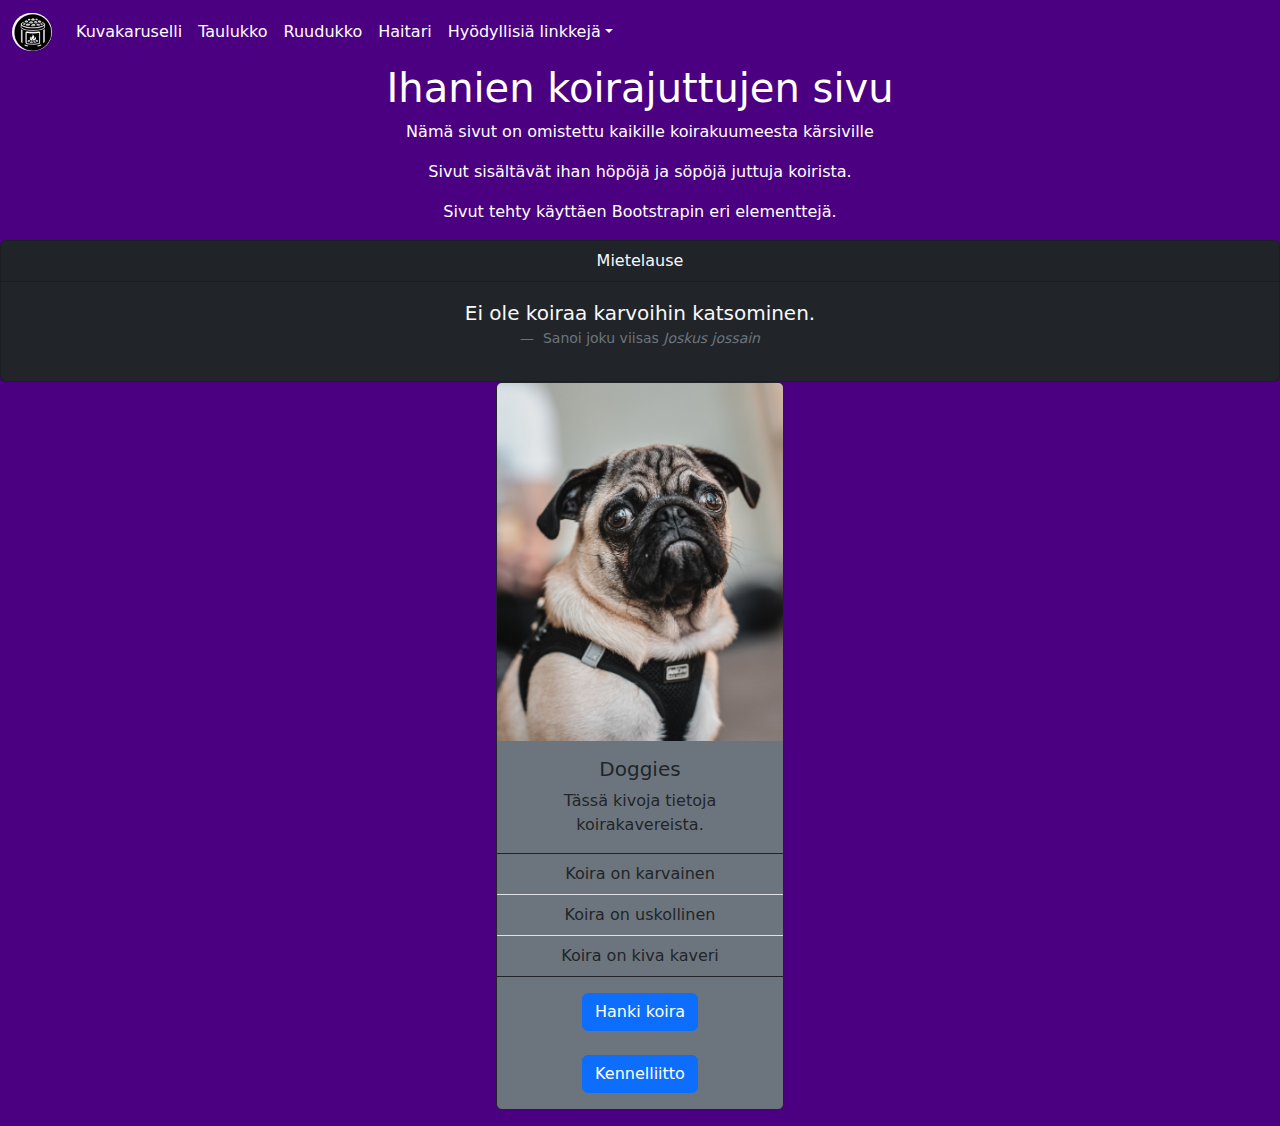
<file: digitekniikat/index.html>
<!DOCTYPE html>
<html>

<head>
    <meta charset="UTF-8">
    <meta name="viewport" content="width=device-width, initial-scale=1.0">
    <link href="https://cdn.jsdelivr.net/npm/bootstrap@5.3.3/dist/css/bootstrap.min.css" rel="stylesheet">
    <link rel="stylesheet" href="style.css">
    <script src="https://cdn.jsdelivr.net/npm/bootstrap@5.3.3/dist/js/bootstrap.bundle.min.js"></script>
    <title>Ihanat koirajutskat</title>

</head>

<body>

    <main>
        <!-- Navigaatio -->
        <nav class="navbar navbar-expand-sm navbar-custom sticky-top justify-content-center">
            <div class=" container-fluid">
            <a class="navbar-brand" href="#">
                <img src="logo.jpg" alt="Koirasivujen logo" style="width:40px;" class="rounded-pill"> 
            </a>
            <button class="navbar-toggler" type="button" data-bs-toggle="collapse" data-bs-target="#collapsibleNavbar">
                <span class="navbar-toggler-icon"></span>
            </button>
            <div class="collapse navbar-collapse" id="collapsibleNavbar">
                <ul class="navbar-nav">
                    <li class="nav-item">
                        <a class="nav-link" href="kuvakaruselli.html">Kuvakaruselli</a>
                    </li>
                    <li class="nav-item">
                        <a class="nav-link" href="taulukko.html">Taulukko</a>
                    </li>
                    <li class="nav-item">
                        <a class="nav-link" href="ruudukko.html">Ruudukko</a>
                    </li>
                    <li class="nav-item">
                        <a class="nav-link" href="haitari.html">Haitari</a>
                    </li>
                    <li class="nav-item dropdown">
                        <a class="nav-link dropdown-toggle" href="#" role="button"
                            data-bs-toggle="dropdown">Hyödyllisiä linkkejä</a>
                        <ul class="dropdown-menu">
                            <li><a class="dropdown-item" href="https://www.hankikoira.fi/koirarodut">Hanki koira</a></li>
                            <li><a class="dropdown-item" href="https://www.kennelliitto.fi/">Kennelliitto</a></li>
                            <li><a class="dropdown-item" href="https://www.zooplus.fi/tietonurkka">Zooplus</a></li>
                        </ul>
                    </li>
                </ul>
            </div>
            </div>
        </nav>


        <div class="container text-center">
            <h1>Ihanien koirajuttujen sivu</h1>
            <p>Nämä sivut on omistettu kaikille koirakuumeesta kärsiville</p>
            <p>Sivut sisältävät ihan höpöjä ja söpöjä juttuja koirista.</p>
            <p>Sivut tehty käyttäen Bootstrapin eri elementtejä. </p>
        </div>

                <div class="card text-center bg-dark text-light">
            <div class="card-header">
                Mietelause
            </div>
            <div class="card-body">
                <figure>
                    <blockquote class="blockquote">
                        <p>Ei ole koiraa karvoihin katsominen. </p>
                    </blockquote>
                    <figcaption class="blockquote-footer">
                        Sanoi joku viisas <cite title="Source Title">Joskus jossain</cite>
                    </figcaption>
                </figure>
            </div>
        </div>

        <!-- Keskitetty kortti -->
        <div class="mx-auto card text-center bg-secondary border-dark mb-3" style="width: 18rem;">
            <img src="kortit1.jpg" class="card-img-top" alt="Koira katsomassa kameraan">
            <div class="card-body">
                <h5 class="card-title">Doggies</h5>
                <p class="card-text">Tässä kivoja tietoja koirakavereista.</p>
            </div>
            <ul class="list-group list-group-flush">
                <li class="list-group-item bg-secondary">Koira on karvainen</li>
                <li class="list-group-item bg-secondary">Koira on uskollinen</li>
                <li class="list-group-item bg-secondary">Koira on kiva kaveri</li>
            </ul>
            <div class="card-body">
                <a href="https://www.hankikoira.fi/" class="btn btn-primary">Hanki koira</a>
                <br>
                <br>
                <a href="https://www.kennelliitto.fi/koiranostajille" class="btn btn-primary">Kennelliitto</a>
            </div>
        </div>

    </main>
</body>

</html>
</file>
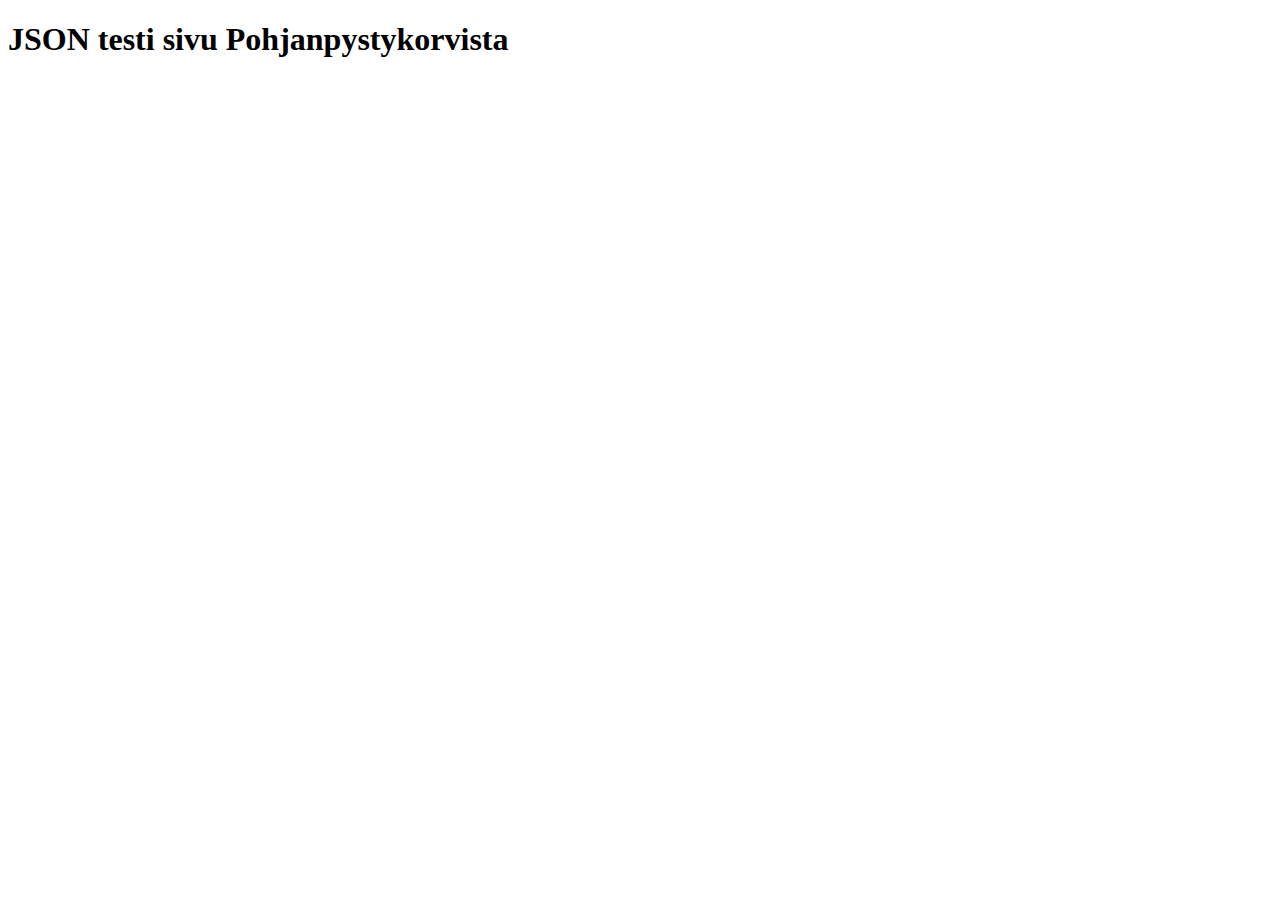
<file: pohjanpystykorva.html>
<!DOCTYPE html>
<html lang="fi">
<head>
<title>Sivu Pohjanpystykorvasta JSON</title>
<meta charset="utf-8">
<meta name="viewport" content="width=device-width, initial-scale=1">
</head>

<body>
    <h1>JSON testi sivu Pohjanpystykorvista</h1>
    <div id="vastaus">
</div>

    <script>
        function kerro(data) {
            var teksti = "";
            teksti = "<h1>" + data.rotu + "</h1>";
            teksti += "<p>" + data.kuvaus.yleiskuvaus + "</p>";
            teksti += "<p>Koko: " + data.kuvaus.koko + "</p>";
            teksti += "<p>Karva: " + data.kuvaus.karva + "</p>";
            teksti += "<p>Luonne: " + data.kuvaus.luonne + "</p>";
            teksti += "<p>Terveys: " + data.kuvaus.terveys + "</p>";
            document.getElementById("vastaus").innerHTML = teksti;
        }

        fetch('https://raw.githubusercontent.com/MillaSi/millasi.github.io/main/pohjikset.json')
        .then(function (response) {
            return response.json();
        })
        .then(function (responsejson) {
            kerro(responsejson);
        });

    </script>
</body>
</html>
</file>
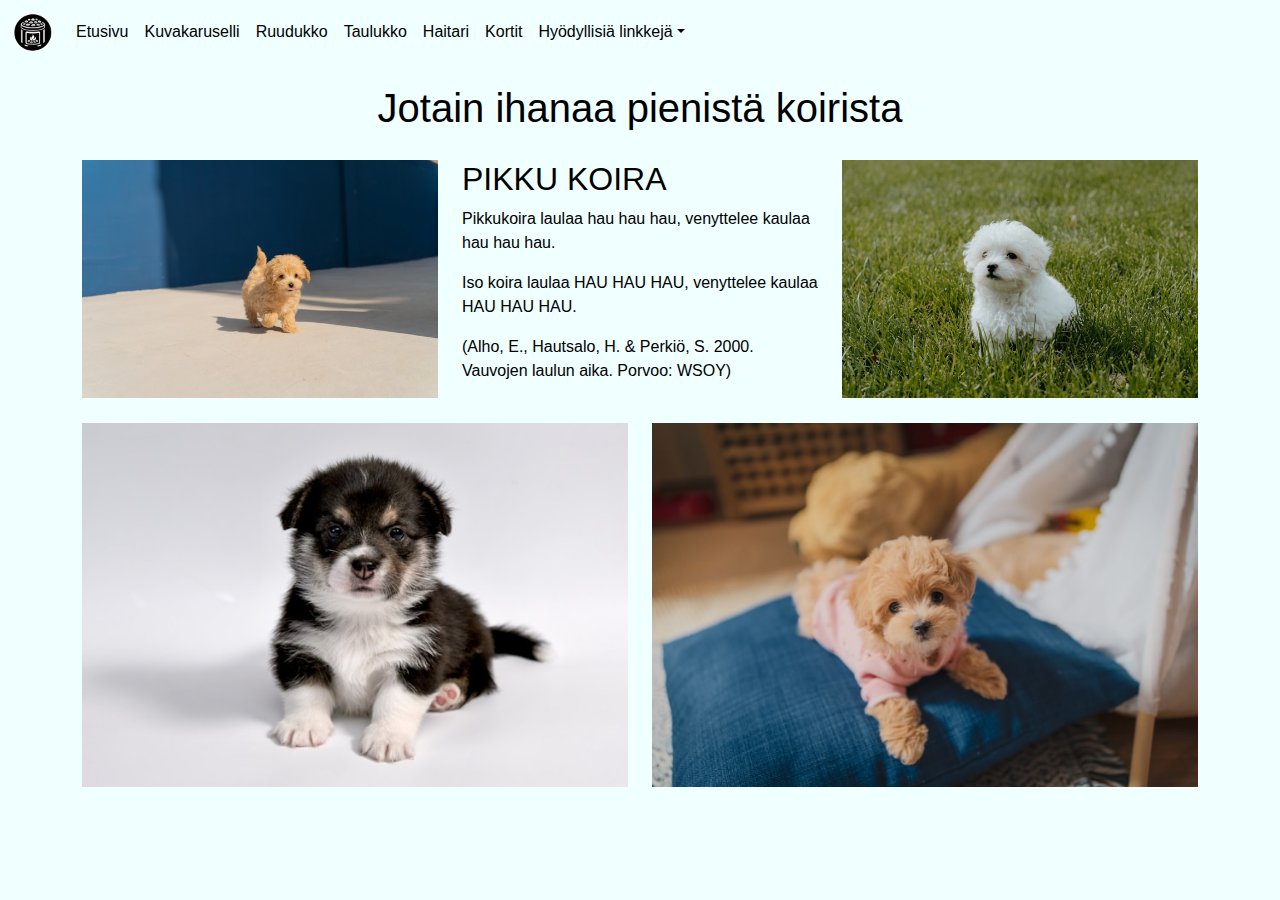
<file: ruudukko.html>
<!DOCTYPE html>
<html lang="fi">

<head>
    <meta charset="UTF-8">
    <meta name="viewport" content="width=device-width, initial-scale=1.0">
    <link href="https://cdn.jsdelivr.net/npm/bootstrap@5.3.3/dist/css/bootstrap.min.css" rel="stylesheet">
    <link rel="stylesheet" href="style.css">
    <script src="https://cdn.jsdelivr.net/npm/bootstrap@5.3.3/dist/js/bootstrap.bundle.min.js"></script>
    <title>Ihanat koirajutut- Ruudukko eli grid </title>

<body>

    <body>
        <main>
            <!-- Navigaatio -->
            <nav class="navbar navbar-expand-sm navbar-custom justify-content-center">
            <div class=" container-fluid">
                <a class="navbar-brand" href="#">
                    <img src="logo.jpg" alt="Koirasivujen logo" style="width:40px;" class="rounded-pill"> 
                </a>
                <button class="navbar-toggler" type="button" data-bs-toggle="collapse"
                    data-bs-target="#collapsibleNavbar">
                    <span class="navbar-toggler-icon"></span>
                    <span class="visually-hidden">Toggle navigation</span>
                </button>
                <div class="collapse navbar-collapse" id="collapsibleNavbar">
                    <ul class="navbar-nav">
                        <li class="nav-item">
                            <a class="nav-link" href="index.html">Etusivu</a>
                        </li>
                        <li class="nav-item">
                            <a class="nav-link" href="kuvakaruselli.html">Kuvakaruselli</a>
                        </li>
                        <li class="nav-item">
                            <a class="nav-link" href="ruudukko.html">Ruudukko</a>
                        </li>
                        <li class="nav-item">
                            <a class="nav-link" href="taulukko.html">Taulukko</a>
                        </li>
                        <li class="nav-item">
                            <a class="nav-link" href="haitari.html">Haitari</a>
                        </li>
                        <li class="nav-item">
                            <a class="nav-link" href="kortit.html">Kortit</a>
                        </li>
                        <li class="nav-item dropdown">
                            <a class="nav-link dropdown-toggle" href="#" role="button"
                                data-bs-toggle="dropdown">Hyödyllisiä linkkejä</a>
                            <ul class="dropdown-menu">
                                <li><a class="dropdown-item" href="https://www.hankikoira.fi/koirarodut">Hanki koira</a></li>
                                <li><a class="dropdown-item" href="https://www.kennelliitto.fi/">Kennelliitto</a></li>
                                <li><a class="dropdown-item" href="https://www.zooplus.fi/tietonurkka">Zooplus</a></li>
                            </ul>
                        </li>
                    </ul>
                </div>
                </div>
            </nav>

            <!-- Ruudukko-elementti -->
           <h1 class="text-center">Jotain ihanaa pienistä koirista</h1> 
           <div class="container">
                <div class="row">
                    <div class="col-md-4"><img src="ruudukko1.jpg" alt="Kuvassa suloinen koiranpentu" class="d-block w-100"></div>
                    <div class="col-md-4">
                        
                        <h2>PIKKU KOIRA</h2>
                        <p>Pikkukoira laulaa hau hau hau, venyttelee kaulaa hau hau hau.</p>

                        <p>Iso koira laulaa HAU HAU HAU, venyttelee kaulaa HAU HAU HAU.</p>
                        <p>(Alho, E., Hautsalo, H. & Perkiö, S. 2000. Vauvojen laulun aika. Porvoo: WSOY) </p></div>

                    <div class="col-md-4"><img src="ruudukko3.jpg" alt="Kuvassa suloinen koiranpentu" class="d-block w-100"></div>
                    </div>
                    <br>

                <div class="row">
                    <div class="col-md-6"><img src="ruudukko4.jpg" alt="Kuvassa suloinen musta koiranpentu" class="d-block w-100"></div>
                    <div class="col-md-6"><img src="ruudukko6.jpg" alt="Kuvassa koiranpentu ruohikolla" class="d-block w-100"></div></div>
                </div>
            </div>

        </main>

    </body>


    </head>

</html>
</file>
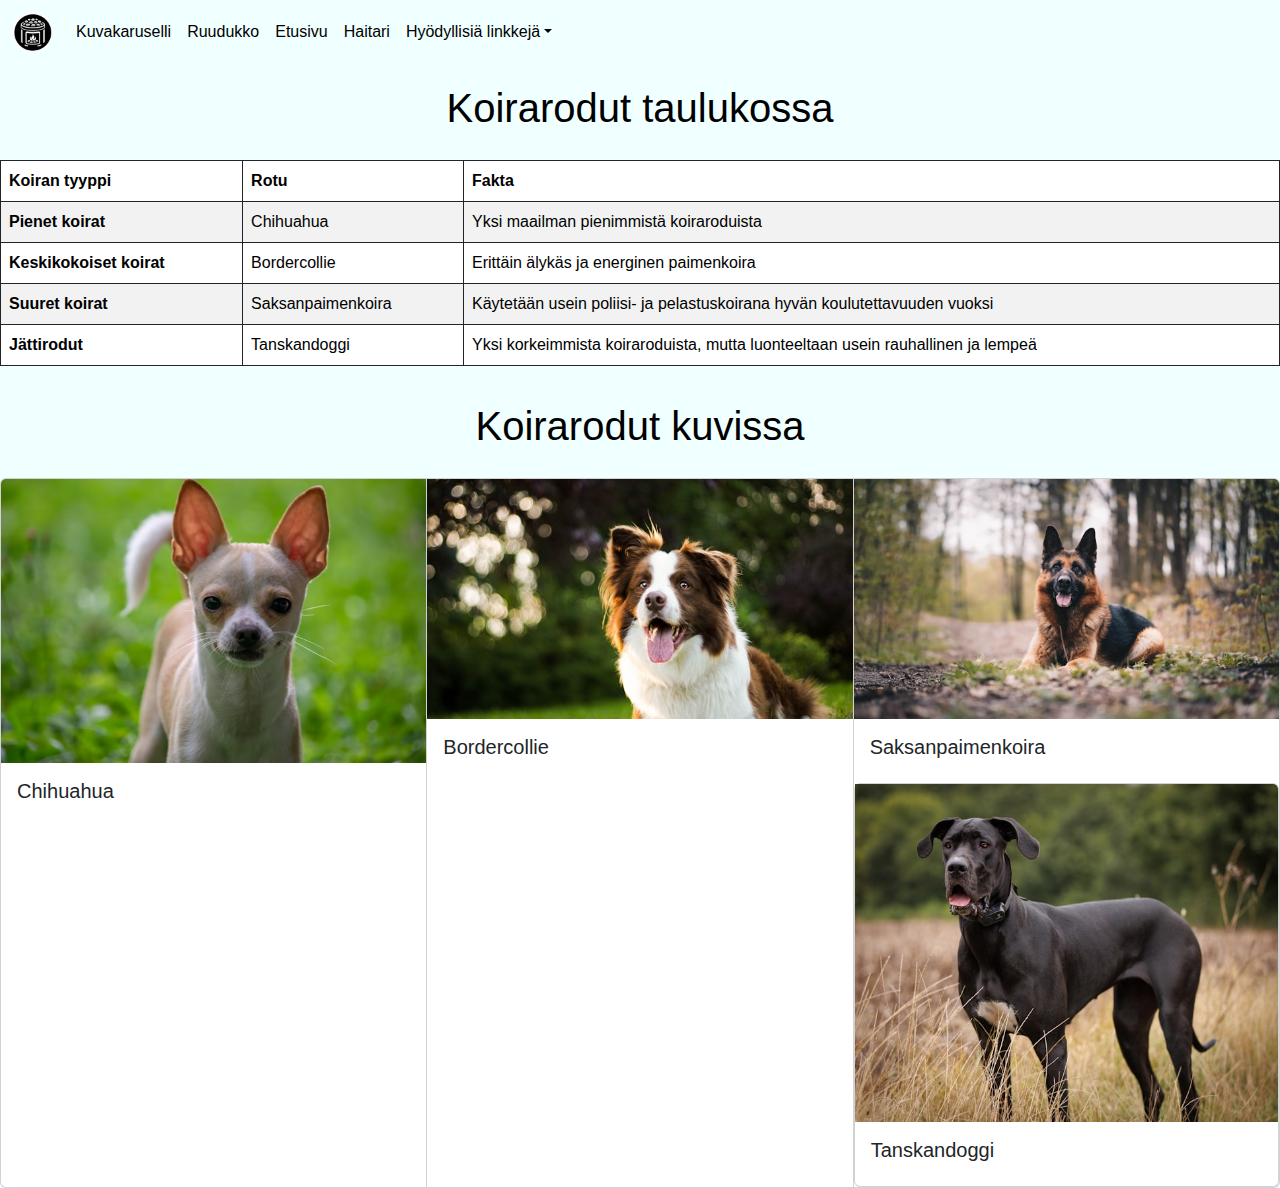
<file: taulukko.html>
<!DOCTYPE html>
<html>

<head>
    <meta charset="UTF-8">
    <meta name="viewport" content="width=device-width, initial-scale=1.0">
    <link href="https://cdn.jsdelivr.net/npm/bootstrap@5.3.3/dist/css/bootstrap.min.css" rel="stylesheet">
    <link rel="stylesheet" href="style.css">
    <script src="https://cdn.jsdelivr.net/npm/bootstrap@5.3.3/dist/js/bootstrap.bundle.min.js"></script>
    <title>Ihanat koirajutut - Taulukko</title>

    <style>

    </style>
</head>

<body>

    <main>
        <nav class="navbar navbar-expand-sm navbar-custom justify-content-center">
            <div class=" container-fluid">
                <a class="navbar-brand" href="#">
                    <img src="logo.jpg" alt="Koirasivujen logo" style="width:40px;" class="rounded-pill">
                </a>
                <button class="navbar-toggler" type="button" data-bs-toggle="collapse"
                    data-bs-target="#collapsibleNavbar">
                    <span class="navbar-toggler-icon"></span>
                </button>
                <div class="collapse navbar-collapse" id="collapsibleNavbar">
                    <ul class="navbar-nav">
                        <li class="nav-item">
                            <a class="nav-link" href="kuvakaruselli.html">Kuvakaruselli</a>
                        </li>
                        <li class="nav-item">
                            <a class="nav-link" href="ruudukko.html">Ruudukko</a>
                        </li>
                        <li class="nav-item">
                            <a class="nav-link" href="index.html">Etusivu</a>
                        </li>
                        <li class="nav-item">
                            <a class="nav-link" href="haitari.html">Haitari</a>
                        </li>
                        <li class="nav-item dropdown">
                            <a class="nav-link dropdown-toggle" href="#" role="button"
                                data-bs-toggle="dropdown">Hyödyllisiä linkkejä</a>
                            <ul class="dropdown-menu">
                                <li><a class="dropdown-item" href="https://www.hankikoira.fi/koirarodut">Hanki koira</a>
                                </li>
                                <li><a class="dropdown-item" href="https://www.kennelliitto.fi/">Kennelliitto</a></li>
                                <li><a class="dropdown-item" href="https://www.zooplus.fi/tietonurkka">Zooplus</a></li>
                            </ul>
                        </li>
                    </ul>
                </div>
            </div>
        </nav>

        <!-- Ylemmässä taulukossa tekstimuodossa koirafaktoja -->
        <div>
            <h1>Koirarodut taulukossa</h1>
            <table class="table table-striped table-bordered border-dark">
                <thead>
                    <tr>
                        <th scope="col">Koiran tyyppi</th>
                        <th scope="col">Rotu</th>
                        <th scope="col">Fakta</th>
                    </tr>
                </thead>

                <tbody>
                    <tr>
                        <th scope="row">Pienet koirat</th>
                        <td>Chihuahua</td>
                        <td>Yksi maailman pienimmistä koiraroduista</td>


                    </tr>
                    <tr>
                        <th scope="row">Keskikokoiset koirat</th>
                        <td>Bordercollie</td>
                        <td>Erittäin älykäs ja energinen paimenkoira</td>


                    </tr>
                    <tr>
                        <th scope="row">Suuret koirat</th>
                        <td>Saksanpaimenkoira</td>
                        <td>Käytetään usein poliisi- ja pelastuskoirana hyvän koulutettavuuden vuoksi</td>


                    </tr>
                    <tr>
                        <th scope="row">Jättirodut</th>
                        <td>Tanskandoggi</td>
                        <td>Yksi korkeimmista koiraroduista, mutta luonteeltaan usein rauhallinen ja lempeä</td>

                    </tr>
                </tbody>
            </table>

            <!-- Alemmassa taulukossa koirakuvia -->

            <h1>Koirarodut kuvissa</h1>

            <div class="card-group">
                <div class="card">
                    <img src="taulukko1.jpg" class="card-img-top" alt="Chihuahua">
                    <div class="card-body">
                        <h5 class="card-title">Chihuahua</h5>
                    </div>
                </div>
                <div class="card">
                    <img src="taulukko2.jpg" class="card-img-top" alt="Bordercollie">
                    <div class="card-body">
                        <h5 class="card-title">Bordercollie</h5>
                    </div>
                </div>
                <div class="card">
                    <img src="taulukko3.jpg" class="card-img-top" alt="Saksanpaimenkoira">
                    <div class="card-body">
                        <h5 class="card-title">Saksanpaimenkoira</h5>
                    </div>
                <div class="card">
                    <img src="taulukko4.jpg" class="card-img-top" alt="Tanskandoggi">
                    <div class="card-body">
                        <h5 class="card-title">Tanskandoggi</h5>
                    </div>
                </div>
            </div>
        </div>

    </main>
</body>

</html>
</file>
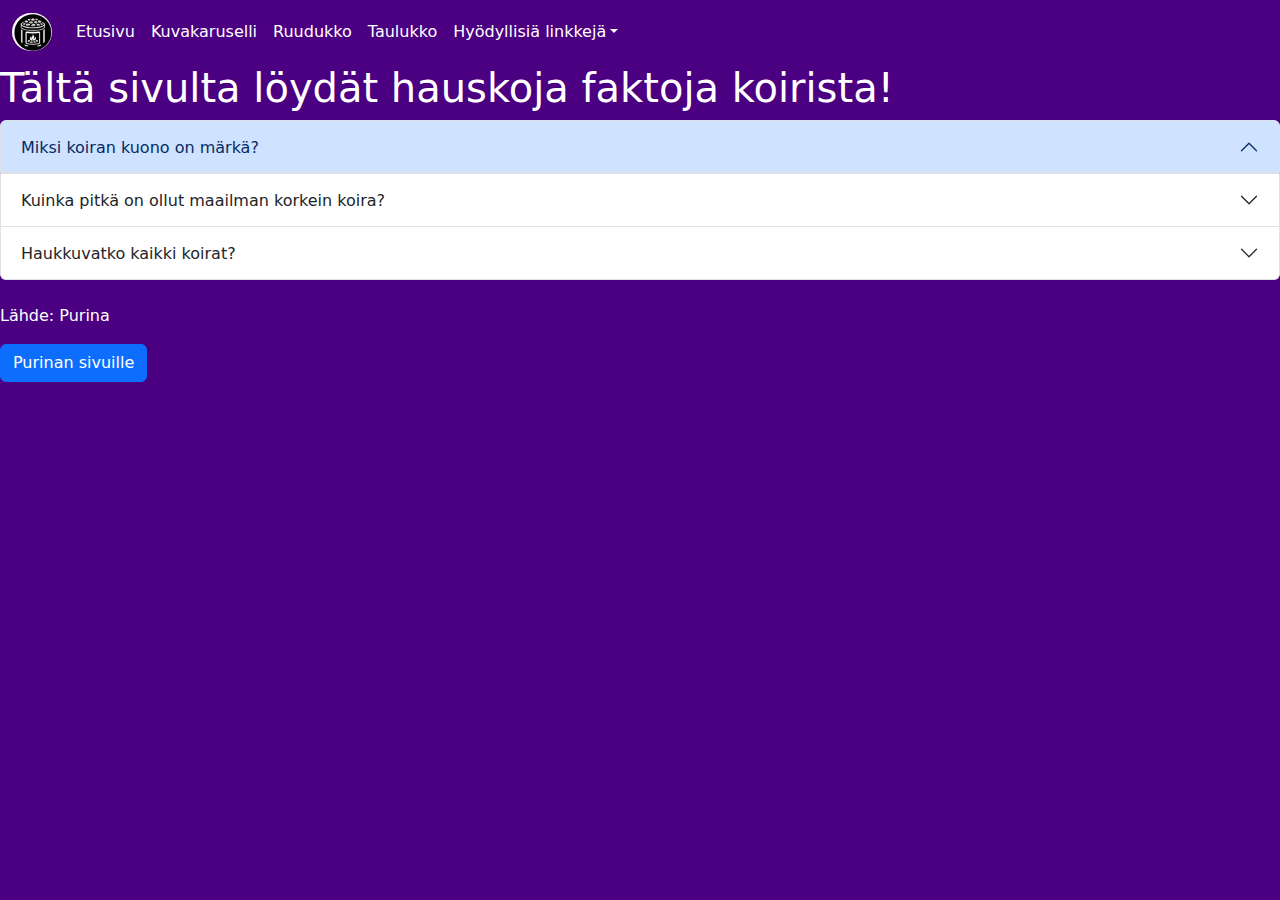
<file: digitekniikat/haitari.html>
<!DOCTYPE html>
<html>

<head>
    <meta charset="UTF-8">
    <meta name="viewport" content="width=device-width, initial-scale=1.0">
    <link href="https://cdn.jsdelivr.net/npm/bootstrap@5.3.3/dist/css/bootstrap.min.css" rel="stylesheet">
    <link rel="stylesheet" href="style.css">
    <script src="https://cdn.jsdelivr.net/npm/bootstrap@5.3.3/dist/js/bootstrap.bundle.min.js"></script>
    <title>Ihanat koirajutut- Haitari</title>

    <style>

    </style>
</head>

<body>

    <main>
        <nav class="navbar navbar-expand-sm navbar-custom justify-content-center">
            <div class=" container-fluid">
                <a class="navbar-brand" href="#">
                    <img src="logo.jpg" alt="Koirasivujen logo" style="width:40px;" class="rounded-pill">
                </a>
                <button class="navbar-toggler" type="button" data-bs-toggle="collapse"
                    data-bs-target="#collapsibleNavbar">
                    <span class="navbar-toggler-icon"></span>
                </button>
                <div class="collapse navbar-collapse" id="collapsibleNavbar">
                    <ul class="navbar-nav">
                        <li class="nav-item">
                            <a class="nav-link" href="index.html">Etusivu</a>
                        </li>
                        <li class="nav-item">
                            <a class="nav-link" href="kuvakaruselli.html">Kuvakaruselli</a>
                        </li>
                        <li class="nav-item">
                            <a class="nav-link" href="ruudukko.html">Ruudukko</a>
                        </li>
                        <li class="nav-item">
                            <a class="nav-link" href="taulukko.html">Taulukko</a>
                        </li>
                        <li class="nav-item dropdown">
                            <a class="nav-link dropdown-toggle" href="#" role="button"
                                data-bs-toggle="dropdown">Hyödyllisiä linkkejä</a>
                            <ul class="dropdown-menu">
                                <li><a class="dropdown-item" href="https://www.hankikoira.fi/koirarodut">Hanki koira</a>
                                </li>
                                <li><a class="dropdown-item" href="https://www.kennelliitto.fi/">Kennelliitto</a></li>
                                <li><a class="dropdown-item" href="https://www.zooplus.fi/tietonurkka">Zooplus</a></li>
                            </ul>
                        </li>
                    </ul>
                </div>
            </div>
        </nav>

        <div>
            <h1>Tältä sivulta löydät hauskoja faktoja koirista!</h1>
        </div>

        <div class="accordion" id="accordionExample">
            <div class="accordion-item">
                <h2 class="accordion-header">
                    <button class="accordion-button" type="button" data-bs-toggle="collapse"
                        data-bs-target="#collapseOne" aria-expanded="true" aria-controls="collapseOne">
                        Miksi koiran kuono on märkä?
                    </button>
                </h2>
                <div id="collapseOne" class="accordion-collapse collapse " data-bs-parent="#accordionExample">
                    <div class="accordion-body">
                        <strong>Jotta se poimisi paremmin tuoksuja!</strong><br>
                        Tämä kiehtova fakta saattaa vastata kysymykseen, jota monet koiranomistajat ovat kysyneet
                        itseltään: miksi koiran kuono on märkä?
                        Tutkimukset osoittavat, että se voi johtua siitä, että märkä kuono auttaa koiraa poimimaan
                        hajumolekyylejä! Kuono erittää erityistä limaa, joka imee näitä molekyylejä, ja kun koira
                        nuolaisee kuononpäätään, se voi analysoida tuoksuja ja ymmärtää, mitä se haistaa.
                    </div>
                </div>
            </div>
            <div class="accordion-item">
                <h2 class="accordion-header">
                    <button class="accordion-button collapsed" type="button" data-bs-toggle="collapse"
                        data-bs-target="#collapseTwo" aria-expanded="false" aria-controls="collapseTwo">
                        Kuinka pitkä on ollut maailman korkein koira?
                    </button>
                </h2>
                <div id="collapseTwo" class="accordion-collapse collapse" data-bs-parent="#accordionExample">
                    <div class="accordion-body">
                        <strong>Maailman korkein koira oli 111 cm pitkä!</strong><br>
                        Maailman kaikkien aikojen korkein koira oli tanskandoggi nimeltä Zeus! Sen korkeudeksi mitattiin
                        111 cm 4. lokakuuta 2011, ja se on Guinnessin maailmanennätyksen haltija.
                    </div>
                </div>
            </div>
            <div class="accordion-item">
                <h2 class="accordion-header">
                    <button class="accordion-button collapsed" type="button" data-bs-toggle="collapse"
                        data-bs-target="#collapseThree" aria-expanded="false" aria-controls="collapseThree">
                        Haukkuvatko kaikki koirat?
                    </button>
                </h2>
                <div id="collapseThree" class="accordion-collapse collapse" data-bs-parent="#accordionExample">
                    <div class="accordion-body">
                        <strong>Eivät, sillä Basenji-koirat jodlaavat haukkumisen sijaan!</strong><br>
                        Jos luulit, että kaikki koirat haukkuvat, olet väärässä. Basenji-koira ei hauku, vaan sen sijaan
                        sen tiedetään jodlaavan, vinkuvan tai huutavan.
                    </div>
                </div>
            </div>
        </div>

        <div>
            <br>
            <p>Lähde: Purina </p>
            <a href="https://www.purina.fi/loyda-lemmikki/artikkelit/koiratyypit/kiinnostavia-faktoja-koirista"
                class="btn btn-primary">Purinan sivuille</a>
        </div>


    </main>
</body>

</html>
</file>
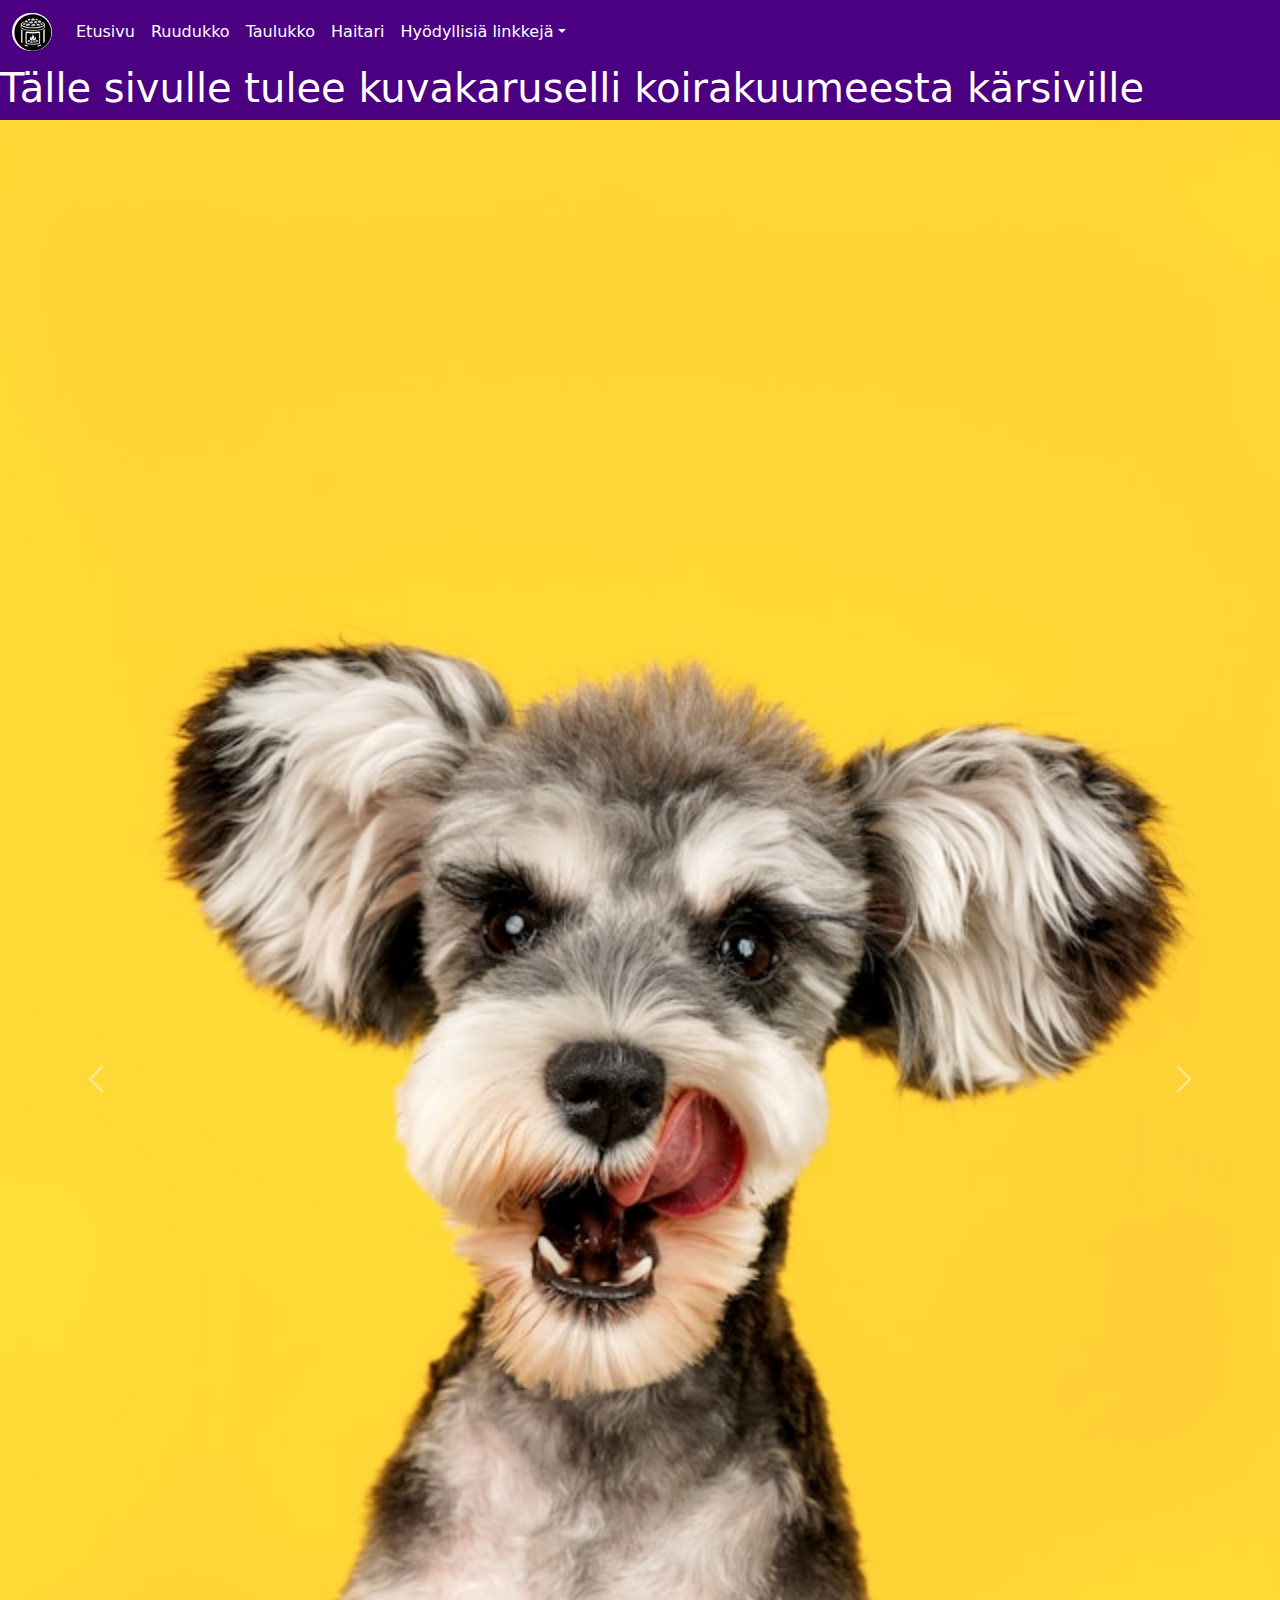
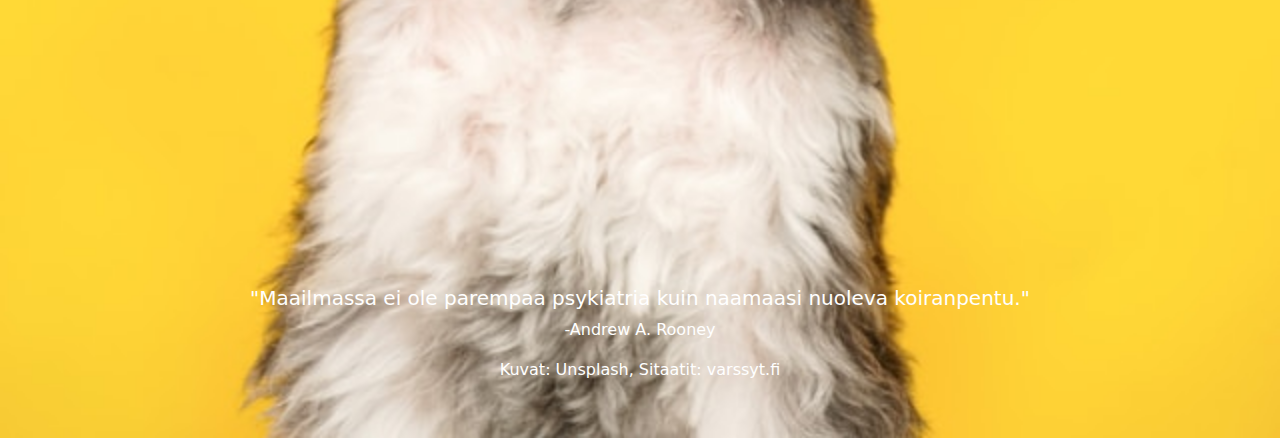
<file: digitekniikat/kuvakaruselli.html>
<!DOCTYPE html>
<html>

<head>
    <meta charset="UTF-8">
    <meta name="viewport" content="width=device-width, initial-scale=1.0">
    <link href="https://cdn.jsdelivr.net/npm/bootstrap@5.3.3/dist/css/bootstrap.min.css" rel="stylesheet">
    <link rel="stylesheet" href="style.css">
    <script src="https://cdn.jsdelivr.net/npm/bootstrap@5.3.3/dist/js/bootstrap.bundle.min.js"></script>
    <title>Ihanat koirajutut- Kuvakaruselli </title>

    <style>

    </style>
</head>

<body>
    <main>
        <nav class="navbar navbar-expand-sm navbar-custom justify-content-center">
            <div class=" container-fluid">
            <a class="navbar-brand" href="#">
                <img src="logo.jpg" alt="Koirasivujen logo" style="width:40px;" class="rounded-pill"> 
            </a>
            <button class="navbar-toggler" type="button" data-bs-toggle="collapse" data-bs-target="#collapsibleNavbar">
                <span class="navbar-toggler-icon"></span>
            </button>
            <div class="collapse navbar-collapse" id="collapsibleNavbar">
                <ul class="navbar-nav">
                    <li class="nav-item">
                        <a class="nav-link" href="index.html">Etusivu</a>
                    </li>
                    <li class="nav-item">
                        <a class="nav-link" href="ruudukko.html">Ruudukko</a>
                    </li>
                    <li class="nav-item">
                        <a class="nav-link" href="taulukko.html">Taulukko</a>
                    </li>
                    <li class="nav-item">
                        <a class="nav-link" href="haitari.html">Haitari</a>
                    </li>
                    <li class="nav-item dropdown">
                        <a class="nav-link dropdown-toggle" href="#" role="button"
                            data-bs-toggle="dropdown">Hyödyllisiä linkkejä</a>
                        <ul class="dropdown-menu">
                            <li><a class="dropdown-item" href="https://www.hankikoira.fi/koirarodut">Hanki koira</a></li>
                            <li><a class="dropdown-item" href="https://www.kennelliitto.fi/">Kennelliitto</a></li>
                            <li><a class="dropdown-item" href="https://www.zooplus.fi/tietonurkka">Zooplus</a></li>
                        </ul>
                    </li>
                </ul>
            </div>
            </div>
        </nav>

        <h1>Tälle sivulle tulee kuvakaruselli koirakuumeesta kärsiville</h1>
        <!--Elementti -->
        <div id="carouselExample" class="carousel slide carousel-fade">

            <!-- Slideshow -->
            <div class="carousel-inner">
                <div class="carousel-item active">
                    <img src="kuvakaruselli1.jpg" alt="Kuvassa värikäs koiranpentu" class="d-block w-100">
                    <div class="carousel-caption d-none d-md-block">
                        <h5>"Maailmassa ei ole parempaa psykiatria kuin naamaasi nuoleva koiranpentu."</h5>
                        <p>-Andrew A. Rooney</p>
                        <p> Kuvat: Unsplash, Sitaatit: varssyt.fi </p>
                    </div>

                </div>
                <div class="carousel-item">
                    <img src="kuvakaruselli2.jpg" alt="Kuvassa ruskea koiranpentu" class="d-block w-100">
                    <div class="carousel-caption d-none d-md-block">
                        <h5>"Koirat puhuvat, mutta vain heille, jotka osaavat kuunnella."</h5>
                        <p>-Orhan Pamuk</p>
                        <p> Kuvat: Unsplash, Sitaatit: varssyt.fi </p>
                    </div>

                </div>
                <div class="carousel-item">
                    <img src="kuvakaruselli3.jpg" alt="Kuvassa ruskea koiranpentu" class="d-block w-100">
                    <div class="carousel-caption d-none d-md-block">
                        <h5>"Keskivertokoira on mukavampi kuin keskiverto ihminen."</h5>
                        <p>-Andrew A. Rooney</p>
                        <p> Kuvat: Unsplash, Sitaatit: varssyt.fi </p>
                    </div>

                </div>
                <!-- Kuvakarusellin painikkeet -->
            </div>
            <button class="carousel-control-prev" type="button" data-bs-target="#carouselExample" data-bs-slide="prev">
                <span class="carousel-control-prev-icon" aria-hidden="true"></span>
                <span class="visually-hidden">Previous</span>
            </button>
            <button class="carousel-control-next" type="button" data-bs-target="#carouselExample" data-bs-slide="next">
                <span class="carousel-control-next-icon" aria-hidden="true"></span>
                <span class="visually-hidden">Next</span>
            </button>
        </div>
    </main>

</body>

</html>
</file>
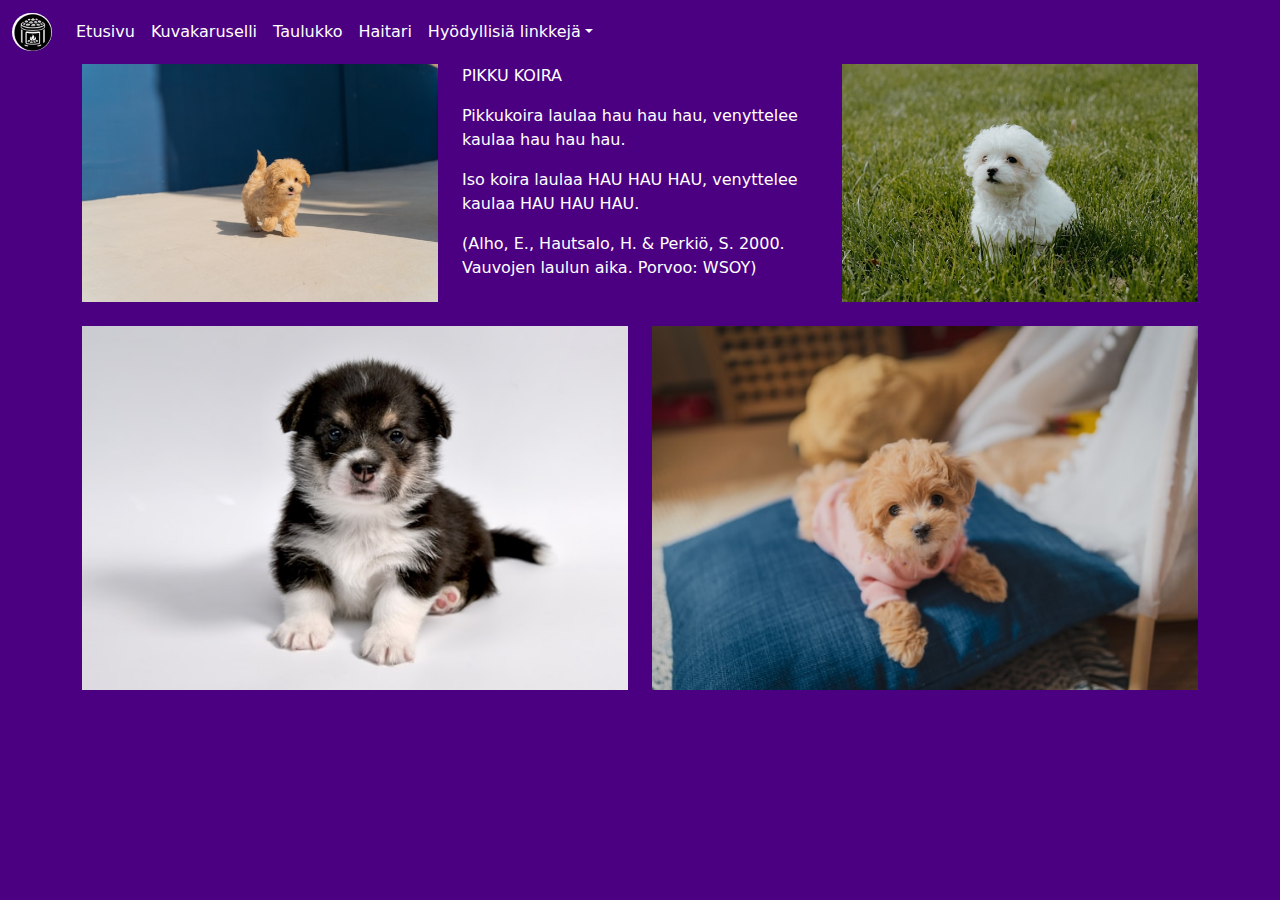
<file: digitekniikat/ruudukko.html>
<!DOCTYPE html>
<html>

<head>
    <meta charset="UTF-8">
    <meta name="viewport" content="width=device-width, initial-scale=1.0">
    <link href="https://cdn.jsdelivr.net/npm/bootstrap@5.3.3/dist/css/bootstrap.min.css" rel="stylesheet">
    <link rel="stylesheet" href="style.css">
    <script src="https://cdn.jsdelivr.net/npm/bootstrap@5.3.3/dist/js/bootstrap.bundle.min.js"></script>
    <title>Ihanat koirajutut- Ruudukko eli grid </title>

<body>

    <body>
        <main>
            <!-- Navigaatio -->
            <nav class="navbar navbar-expand-sm navbar-custom justify-content-center">
            <div class=" container-fluid">
                <a class="navbar-brand" href="#">
                    <img src="logo.jpg" alt="Koirasivujen logo" style="width:40px;" class="rounded-pill"> 
                </a>
                <button class="navbar-toggler" type="button" data-bs-toggle="collapse"
                    data-bs-target="#collapsibleNavbar">
                    <span class="navbar-toggler-icon"></span>
                </button>
                <div class="collapse navbar-collapse" id="collapsibleNavbar">
                    <ul class="navbar-nav">
                        <li class="nav-item">
                            <a class="nav-link" href="index.html">Etusivu</a>
                        </li>
                        <li class="nav-item">
                            <a class="nav-link" href="kuvakaruselli.html">Kuvakaruselli</a>
                        </li>
                        <li class="nav-item">
                            <a class="nav-link" href="taulukko.html">Taulukko</a>
                        </li>
                        <li class="nav-item">
                            <a class="nav-link" href="haitari.html">Haitari</a>
                        </li>
                        <li class="nav-item dropdown">
                            <a class="nav-link dropdown-toggle" href="#" role="button"
                                data-bs-toggle="dropdown">Hyödyllisiä linkkejä</a>
                            <ul class="dropdown-menu">
                                <li><a class="dropdown-item" href="https://www.hankikoira.fi/koirarodut">Hanki koira</a></li>
                                <li><a class="dropdown-item" href="https://www.kennelliitto.fi/">Kennelliitto</a></li>
                                <li><a class="dropdown-item" href="https://www.zooplus.fi/tietonurkka">Zooplus</a></li>
                            </ul>
                        </li>
                    </ul>
                </div>
                </div>
            </nav>

            <!-- Ruudukko-elementti -->
            <div class="container">
                <div class="row">
                    <div class="col-md-4"><img src="ruudukko1.jpg" alt="Kuvassa suloinen koiranpentu" class="d-block w-100"></div>
                    <div class="col-md-4">
                        <p>PIKKU KOIRA</p>
                        <p>Pikkukoira laulaa hau hau hau, venyttelee kaulaa hau hau hau.</p>

                        <p>Iso koira laulaa HAU HAU HAU, venyttelee kaulaa HAU HAU HAU.</p>
                        <p>(Alho, E., Hautsalo, H. & Perkiö, S. 2000. Vauvojen laulun aika. Porvoo: WSOY) </p></div>

                    <div class="col-md-4"><img src="ruudukko3.jpg" alt="Kuvassa suloinen koiranpentu" class="d-block w-100"></div>
                    </div>
                    <br>

                <div class="row">
                    <div class="col-md-6"><img src="ruudukko4.jpg" alt="Kuvassa suloinen musta koiranpentu" class="d-block w-100"></div>
                    <div class="col-md-6"><img src="ruudukko6.jpg" alt="Kuvassa koiranpentu ruohikolla" class="d-block w-100"></div></div>
                </div>
            </div>

        </main>

    </body>


    </head>

</html>
</file>
<file: digitekniikat/style.css>
.navbar-custom {
    background-color: indigo;
}

.navbar-custom .nav-link {
    color: white;
}

.navbar-custom .nav-link:hover {
    color: lightgray;
}

body {
    background-color: indigo;
    color: white;
}

card-img-top {
    width: 10px;
    height: auto;
    border-radius: 10px;
}
</file>
<file: style.css>
.navbar-custom {
    background-color: #F0FFFF;
}

.navbar-custom .nav-link {
    color: black;
}

.navbar-custom .nav-link:hover {
    color: darkgray;
}

h1 {
    background-color: #F0FFFF;
    color: black;
    padding: 20px;
    text-align: center;
    font-family: 'Franklin Gothic Medium', 'Arial Narrow', Arial, sans-serif;
}

body {
    background-color: #F0FFFF;
    color: black;
    font-family: 'franklin gothic medium', 'arial narrow', arial, sans-serif;
}

card-img-top {
    width: 10px;
    height: auto;
    border-radius: 10px;
}


 card {
    margin: 20px;
    border: 1px solid #ccc;
    border-radius: 30px;
    padding: 10px;
    font-family: 'franklin gothic medium', 'arial narrow', arial, sans-serif;
 }

.carousel-card {
  max-width: 900px;
  margin: auto;
  border-radius: 20px;
  overflow: hidden;
}

.carousel-item img {
  width: 100%;
  height: 650px;
  object-fit: cover;
  display: block;
}
</file>
